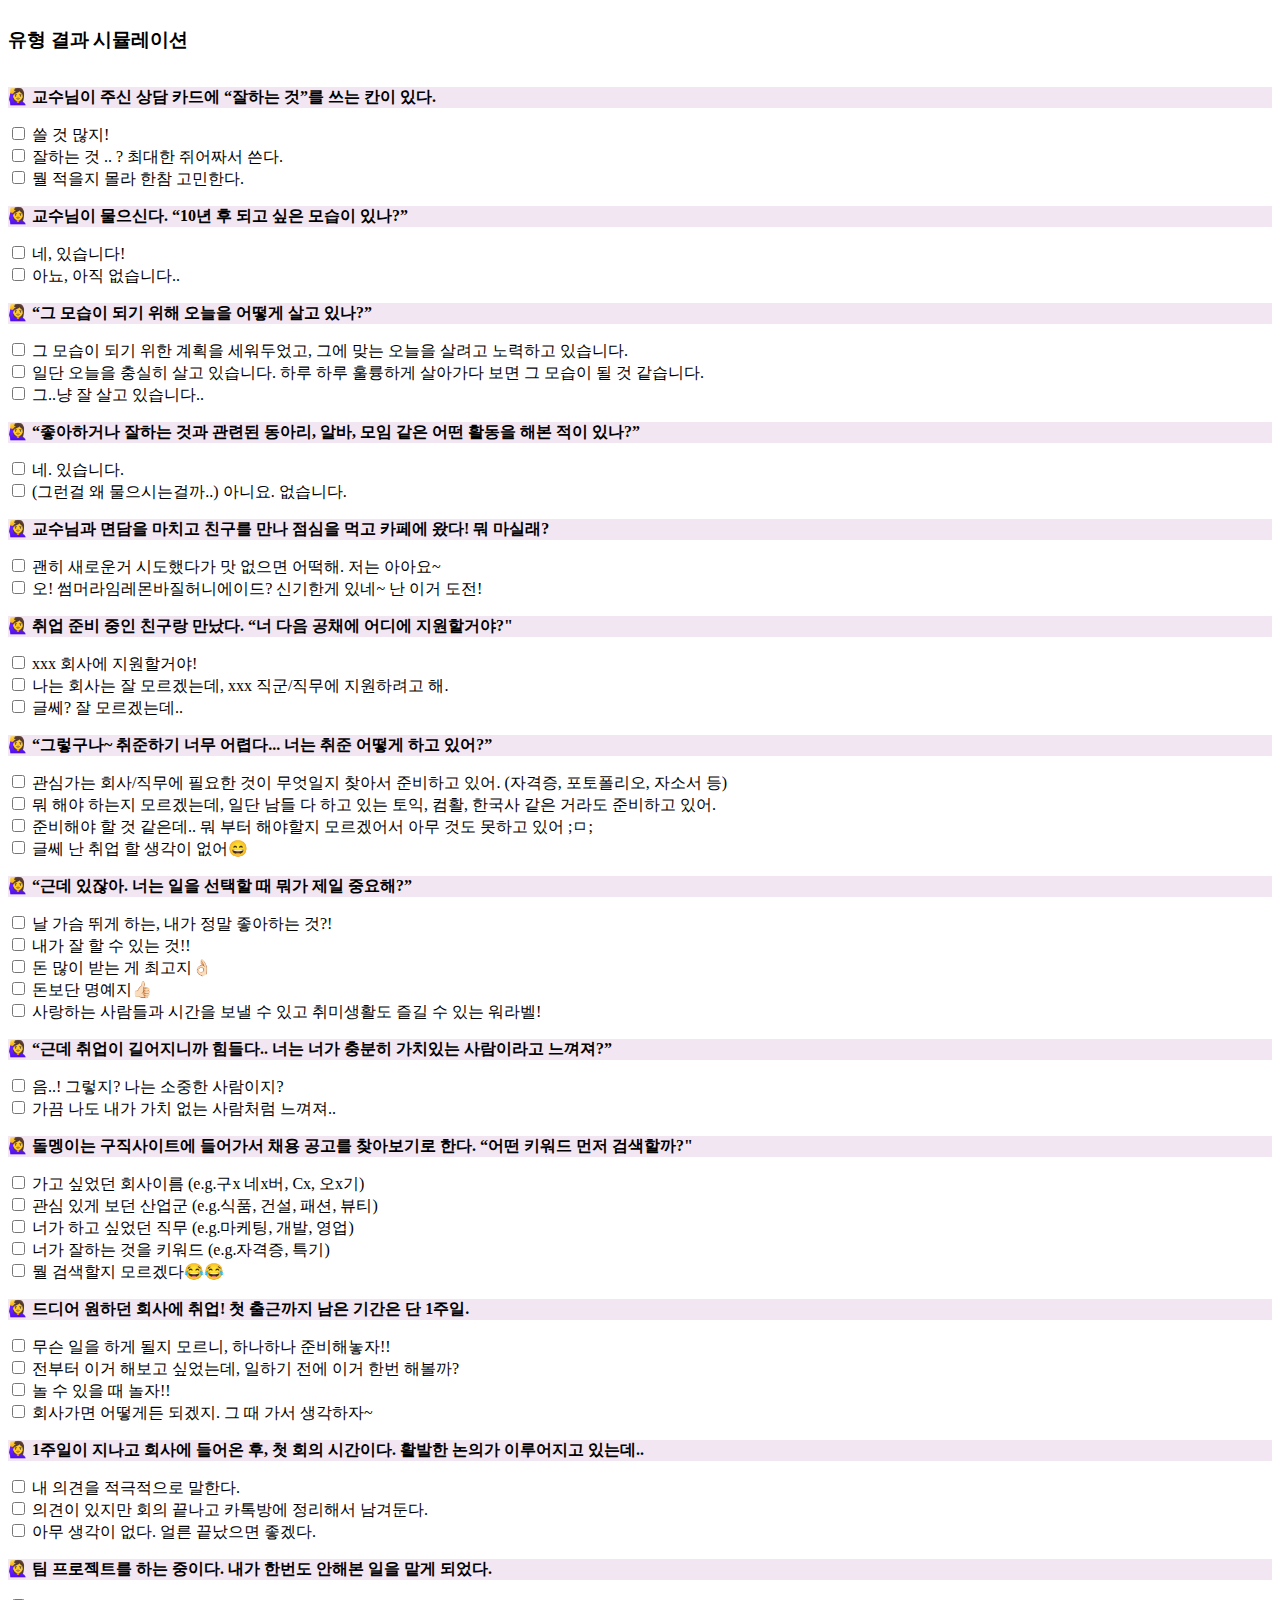
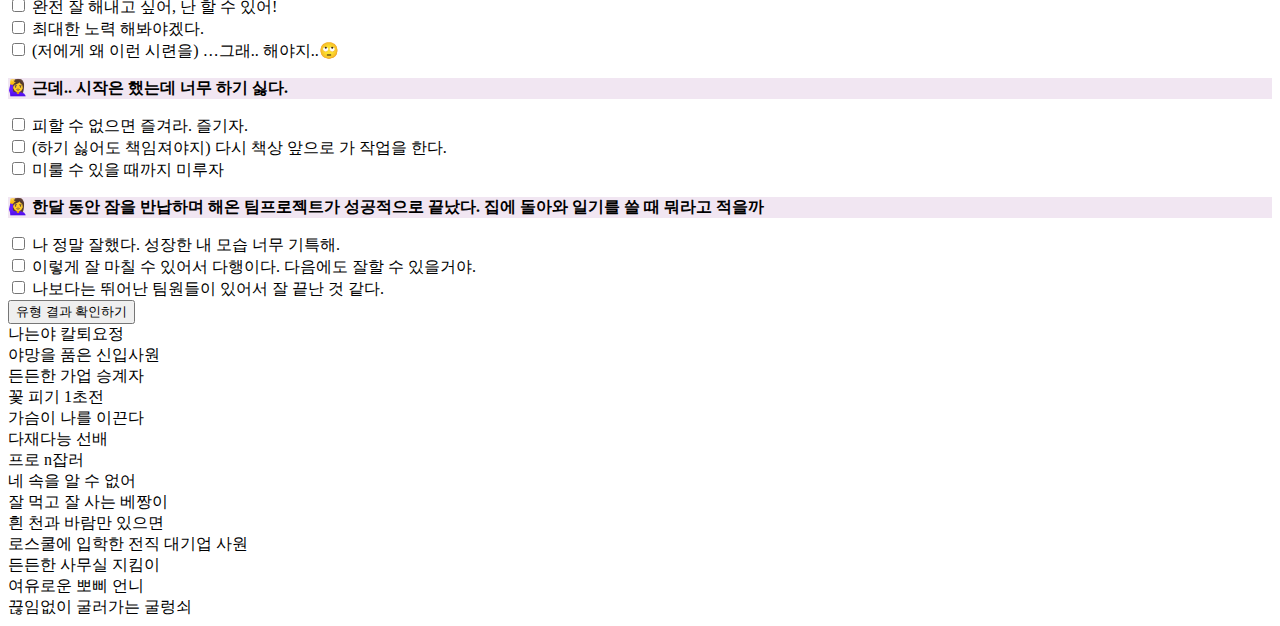
<file: index.html>
<!DOCTYPE html>
<html lang="en">
  <head>
    <meta charset="UTF-8" />
    <meta http-equiv="X-UA-Compatible" content="IE=edge" />
    <meta name="viewport" content="width=device-width, initial-scale=1.0" />
    <link
      href="https://cdn.jsdelivr.net/npm/bootstrap@5.2.0-beta1/dist/css/bootstrap.min.css"
      rel="stylesheet"
      integrity="sha384-0evHe/X+R7YkIZDRvuzKMRqM+OrBnVFBL6DOitfPri4tjfHxaWutUpFmBp4vmVor"
      crossorigin="anonymous"
    />
    <link rel="stylesheet" href="style.css" />
    <title>dolmaengee</title>
  </head>
  <body>
    <div class="container">
      <div class="row">
        <h3 class="align-content-center text-center p-3">
          유형 결과 시뮬레이션
        </h3>
      </div>
      <div class="row">
        <div class="col-9">
          <div class="row">
            <div class="col">
              <div>
                <p class="mb-0 question_text">                🙋‍♀️ 교수님이 주신 상담 카드에 “잘하는 것”를 쓰는 칸이 있다.
                </p>
                <div class="form-check">
                  <input class="form-check-input" type="checkbox" id="q1a1" />
                  <label class="form-check-label" for="q1a1">
                    쓸 것 많지!
                  </label>
                </div>
                <div class="form-check">
                  <input
                    class="form-check-input"
                    type="checkbox"
                    value=""
                    id="q1a2"
                  />
                  <label class="form-check-label" for="q1a2">
                    잘하는 것 .. ? 최대한 쥐어짜서 쓴다.
                  </label>
                </div>
                <div class="form-check">
                  <input
                    class="form-check-input"
                    type="checkbox"
                    value=""
                    id="q1a3"
                  />
                  <label class="form-check-label" for="q1a3">
                    뭘 적을지 몰라 한참 고민한다.
                  </label>
                </div>
              </div>
              <div>
                <p class="mb-0 mt-3 question_text">    
                🙋‍♀️ 교수님이 물으신다. “10년 후 되고 싶은 모습이 있나?”</p>
                <div class="form-check">
                  <input class="form-check-input" type="checkbox" id="q2a1" />
                  <label class="form-check-label" for="q2a1">
                    네, 있습니다!
                  </label>
                </div>
                <div class="form-check">
                  <input
                    class="form-check-input"
                    type="checkbox"
                    value=""
                    id="q2a2"
                  />
                  <label class="form-check-label" for="q2a2">
                    아뇨, 아직 없습니다..
                  </label>
                </div>
              </div>
              <div>
                <p class="mb-0 mt-3 question_text">
                🙋‍♀️ “그 모습이 되기 위해 오늘을 어떻게 살고 있나?”</p>

                <div class="form-check">
                  <input class="form-check-input" type="checkbox" id="q3a1" />
                  <label class="form-check-label" for="q3a1">
                    그 모습이 되기 위한 계획을 세워두었고, 그에 맞는 오늘을
                    살려고 노력하고 있습니다.
                  </label>
                </div>
                <div class="form-check">
                  <input
                    class="form-check-input"
                    type="checkbox"
                    value=""
                    id="q3a2"
                  />
                  <label class="form-check-label" for="q3a2">
                    일단 오늘을 충실히 살고 있습니다. 하루 하루 훌륭하게
                    살아가다 보면 그 모습이 될 것 같습니다.
                  </label>
                </div>
                <div class="form-check">
                  <input
                    class="form-check-input"
                    type="checkbox"
                    value=""
                    id="q3a3"
                  />
                  <label class="form-check-label" for="q3a3">
                    그..냥 잘 살고 있습니다..
                  </label>
                </div>
              </div>
              <div>
                <p class="mb-0 mt-3 question_text">
                🙋‍♀️ “좋아하거나 잘하는 것과 관련된 동아리, 알바, 모임 같은 어떤
                활동을 해본 적이 있나?”</p>
                <div class="form-check">
                  <input class="form-check-input" type="checkbox" id="q4a1" />
                  <label class="form-check-label" for="q4a1">
                    네. 있습니다.
                  </label>
                </div>
                <div class="form-check">
                  <input
                    class="form-check-input"
                    type="checkbox"
                    value=""
                    id="q4a2"
                  />
                  <label class="form-check-label" for="q4a2">
                    (그런걸 왜 물으시는걸까..) 아니요. 없습니다.
                  </label>
                </div>
              </div>
              <div>
                <p class="mb-0 mt-3 question_text">
                🙋‍♀️ 교수님과 면담을 마치고 친구를 만나 점심을 먹고 카페에 왔다!
                뭐 마실래?</p>
                <div class="form-check">
                  <input class="form-check-input" type="checkbox" id="q5a1" />
                  <label class="form-check-label" for="q5a1">
                    괜히 새로운거 시도했다가 맛 없으면 어떡해. 저는 아아요~
                  </label>
                </div>
                <div class="form-check">
                  <input
                    class="form-check-input"
                    type="checkbox"
                    value=""
                    id="q5a2"
                  />
                  <label class="form-check-label" for="q5a2">
                    오! 썸머라임레몬바질허니에이드? 신기한게 있네~ 난 이거 도전!
                  </label>
                </div>
              </div>
              <div>
                <p class="mb-0 mt-3 question_text">
                🙋‍♀️ 취업 준비 중인 친구랑 만났다. “너 다음 공채에 어디에
                지원할거야?"</p>
                <div class="form-check">
                  <input class="form-check-input" type="checkbox" id="q6a1" />
                  <label class="form-check-label" for="q6a1">
                    xxx 회사에 지원할거야!
                  </label>
                </div>
                <div class="form-check">
                  <input class="form-check-input" type="checkbox" id="q6a2" />
                  <label class="form-check-label" for="q6a2">
                    나는 회사는 잘 모르겠는데, xxx 직군/직무에 지원하려고 해.
                  </label>
                </div>
                <div class="form-check">
                  <input class="form-check-input" type="checkbox" id="q6a3" />
                  <label class="form-check-label" for="q6a3">
                    글쎄? 잘 모르겠는데..
                  </label>
                </div>
              </div>
              <div>
                <p class="mb-0 mt-3 question_text">
                🙋‍♀️ “그렇구나~ 취준하기 너무 어렵다... 너는 취준 어떻게 하고
                있어?”</p>
                <div class="form-check">
                  <input class="form-check-input" type="checkbox" id="q7a1" />
                  <label class="form-check-label" for="q7a1">
                    관심가는 회사/직무에 필요한 것이 무엇일지 찾아서 준비하고
                    있어. (자격증, 포토폴리오, 자소서 등)
                  </label>
                </div>
                <div class="form-check">
                  <input class="form-check-input" type="checkbox" id="q7a2" />
                  <label class="form-check-label" for="q7a2">
                    뭐 해야 하는지 모르겠는데, 일단 남들 다 하고 있는 토익,
                    컴활, 한국사 같은 거라도 준비하고 있어.
                  </label>
                </div>
                <div class="form-check">
                  <input class="form-check-input" type="checkbox" id="q7a3" />
                  <label class="form-check-label" for="q7a3">
                    준비해야 할 것 같은데.. 뭐 부터 해야할지 모르겠어서 아무
                    것도 못하고 있어 ;ㅁ;
                  </label>
                </div>
                <div class="form-check">
                  <input class="form-check-input" type="checkbox" id="q7a4" />
                  <label class="form-check-label" for="q7a4">
                    글쎄 난 취업 할 생각이 없어😄
                  </label>
                </div>
              </div>
              <div>
                <p class="mb-0 mt-3 question_text">
                🙋‍♀️ “근데 있잖아. 너는 일을 선택할 때 뭐가 제일 중요해?”</p>
                <div class="form-check">
                  <input class="form-check-input" type="checkbox" id="q8a1" />
                  <label class="form-check-label" for="q8a1">
                    날 가슴 뛰게 하는, 내가 정말 좋아하는 것?!
                  </label>
                </div>
                <div class="form-check">
                  <input class="form-check-input" type="checkbox" id="q8a2" />
                  <label class="form-check-label" for="q8a2">
                    내가 잘 할 수 있는 것!!
                  </label>
                </div>
                <div class="form-check">
                  <input class="form-check-input" type="checkbox" id="q8a3" />
                  <label class="form-check-label" for="q8a3">
                    돈 많이 받는 게 최고지👌🏻
                  </label>
                </div>
                <div class="form-check">
                  <input class="form-check-input" type="checkbox" id="q8a4" />
                  <label class="form-check-label" for="q8a4">
                    돈보단 명예지👍🏻
                  </label>
                </div>
                <div class="form-check">
                  <input class="form-check-input" type="checkbox" id="q8a5" />
                  <label class="form-check-label" for="q8a5">
                    사랑하는 사람들과 시간을 보낼 수 있고 취미생활도 즐길 수
                    있는 워라벨!
                  </label>
                </div>
              </div>
            </div>
            <div class="col">
              <div>
                <p class="mb-0 question_text">
                🙋‍♀️ “근데 취업이 길어지니까 힘들다.. 너는 너가 충분히 가치있는
                사람이라고 느껴져?”</p>
                <div class="form-check">
                  <input class="form-check-input" type="checkbox" id="q9a1" />
                  <label class="form-check-label" for="q9a1">
                    음..! 그렇지? 나는 소중한 사람이지?
                  </label>
                </div>
                <div class="form-check">
                  <input class="form-check-input" type="checkbox" id="q9a2" />
                  <label class="form-check-label" for="q9a2">
                    가끔 나도 내가 가치 없는 사람처럼 느껴져..
                  </label>
                </div>
              </div>
              <div>
                <p class="mb-0 mt-3 question_text">
                🙋‍♀️ 돌멩이는 구직사이트에 들어가서 채용 공고를 찾아보기로 한다.
                “어떤 키워드 먼저 검색할까?"</p>

                <div class="form-check">
                  <input class="form-check-input" type="checkbox" id="q10a1" />
                  <label class="form-check-label" for="q10a1">
                    가고 싶었던 회사이름 (e.g.구x 네x버, Cx, 오x기)
                  </label>
                </div>
                <div class="form-check">
                  <input class="form-check-input" type="checkbox" id="q10a2" />
                  <label class="form-check-label" for="q10a2">
                    관심 있게 보던 산업군 (e.g.식품, 건설, 패션, 뷰티)
                  </label>
                </div>
                <div class="form-check">
                  <input class="form-check-input" type="checkbox" id="q10a3" />
                  <label class="form-check-label" for="q10a3">
                    너가 하고 싶었던 직무 (e.g.마케팅, 개발, 영업)
                  </label>
                </div>
                <div class="form-check">
                  <input class="form-check-input" type="checkbox" id="q10a4" />
                  <label class="form-check-label" for="q10a4">
                    너가 잘하는 것을 키워드 (e.g.자격증, 특기)
                  </label>
                </div>
                <div class="form-check">
                  <input class="form-check-input" type="checkbox" id="q10a5" />
                  <label class="form-check-label" for="q10a5">
                    뭘 검색할지 모르겠다😂😂
                  </label>
                </div>
              </div>
              <div>
                <p class="mb-0 mt-3 question_text">
                🙋‍♀️ 드디어 원하던 회사에 취업! 첫 출근까지 남은 기간은 단 1주일.</p>

                <div class="form-check">
                  <input class="form-check-input" type="checkbox" id="q11a1" />
                  <label class="form-check-label" for="q11a1">
                    무슨 일을 하게 될지 모르니, 하나하나 준비해놓자!!
                  </label>
                </div>
                <div class="form-check">
                  <input class="form-check-input" type="checkbox" id="q11a2" />
                  <label class="form-check-label" for="q11a2">
                    전부터 이거 해보고 싶었는데, 일하기 전에 이거 한번 해볼까?
                  </label>
                </div>
                <div class="form-check">
                  <input class="form-check-input" type="checkbox" id="q11a3" />
                  <label class="form-check-label" for="q11a3">
                    놀 수 있을 때 놀자!!
                  </label>
                </div>
                <div class="form-check">
                  <input class="form-check-input" type="checkbox" id="q11a4" />
                  <label class="form-check-label" for="q11a4">
                    회사가면 어떻게든 되겠지. 그 때 가서 생각하자~
                  </label>
                </div>
              </div>
              <div>
                <p class="mb-0 mt-3 question_text">
                🙋‍♀️ 1주일이 지나고 회사에 들어온 후, 첫 회의 시간이다. 활발한
                논의가 이루어지고 있는데..</p>

                <div class="form-check">
                  <input class="form-check-input" type="checkbox" id="q12a1" />
                  <label class="form-check-label" for="q12a1">
                    내 의견을 적극적으로 말한다.
                  </label>
                </div>
                <div class="form-check">
                  <input class="form-check-input" type="checkbox" id="q12a2" />
                  <label class="form-check-label" for="q12a2">
                    의견이 있지만 회의 끝나고 카톡방에 정리해서 남겨둔다.
                  </label>
                </div>
                <div class="form-check">
                  <input class="form-check-input" type="checkbox" id="q12a3" />
                  <label class="form-check-label" for="q12a3">
                    아무 생각이 없다. 얼른 끝났으면 좋겠다.
                  </label>
                </div>
              </div>
              <div>
                <p class="mb-0 mt-3 question_text">
                🙋‍♀️ 팀 프로젝트를 하는 중이다. 내가 한번도 안해본 일을 맡게
                되었다.</p>

                <div class="form-check">
                  <input class="form-check-input" type="checkbox" id="q13a1" />
                  <label class="form-check-label" for="q13a1">
                    완전 잘 해내고 싶어, 난 할 수 있어!
                  </label>
                </div>
                <div class="form-check">
                  <input class="form-check-input" type="checkbox" id="q13a2" />
                  <label class="form-check-label" for="q13a2">
                    최대한 노력 해봐야겠다.
                  </label>
                </div>
                <div class="form-check">
                  <input class="form-check-input" type="checkbox" id="q13a3" />
                  <label class="form-check-label" for="q13a3">
                    (저에게 왜 이런 시련을) …그래.. 해야지..🙄
                  </label>
                </div>
              </div>
              <div>
                <p class="mb-0 mt-3 question_text">
                🙋‍♀️ 근데.. 시작은 했는데 너무 하기 싫다.</p>
                <div class="form-check">
                  <input class="form-check-input" type="checkbox" id="q14a1" />
                  <label class="form-check-label" for="q14a1">
                    피할 수 없으면 즐겨라. 즐기자.
                  </label>
                </div>
                <div class="form-check">
                  <input class="form-check-input" type="checkbox" id="q14a2" />
                  <label class="form-check-label" for="q14a2">
                    (하기 싫어도 책임져야지) 다시 책상 앞으로 가 작업을 한다.
                  </label>
                </div>
                <div class="form-check">
                  <input class="form-check-input" type="checkbox" id="q14a3" />
                  <label class="form-check-label" for="q14a3">
                    미룰 수 있을 때까지 미루자
                  </label>
                </div>
              </div>
              <div>
                <p class="mb-0 mt-3 question_text">
                🙋‍♀️ 한달 동안 잠을 반납하며 해온 팀프로젝트가 성공적으로 끝났다.
                집에 돌아와 일기를 쓸 때 뭐라고 적을까</p>
                <div class="form-check">
                  <input class="form-check-input" type="checkbox" id="q15a1" />
                  <label class="form-check-label" for="q15a1">
                    나 정말 잘했다. 성장한 내 모습 너무 기특해.
                  </label>
                </div>
                <div class="form-check">
                  <input class="form-check-input" type="checkbox" id="q15a2" />
                  <label class="form-check-label" for="q15a2">
                    이렇게 잘 마칠 수 있어서 다행이다. 다음에도 잘할 수
                    있을거야.
                  </label>
                </div>
                <div class="form-check">
                  <input class="form-check-input" type="checkbox" id="q15a3" />
                  <label class="form-check-label" for="q15a3">
                    나보다는 뛰어난 팀원들이 있어서 잘 끝난 것 같다.
                  </label>
                </div>
              </div>
            </div>
          </div>
        </div>
        <div class="col-3" id="result_sec">
          <button type="button" class="btn btn-success mb-2" id="btn">유형 결과 확인하기</button>

          <div id="c1">나는야 칼퇴요정</div>
          <div id="c2">야망을 품은 신입사원</div>
          <div id="c3">든든한 가업 승계자</div>
          <div id="c4">꽃 피기 1초전</div>
          <div id="c5">가슴이 나를 이끈다</div>
          <div id="c6">다재다능 선배</div>
          <div id="c7">프로 n잡러</div>
          <div id="c8">네 속을 알 수 없어</div>
          <div id="c9">잘 먹고 잘 사는 베짱이</div>
          <div id="c10">흰 천과 바람만 있으면</div>
          <div id="c11">로스쿨에 입학한 전직 대기업 사원</div>
          <div id="c12">든든한 사무실 지킴이</div>
          <div id="c13">여유로운 뽀삐 언니</div>
          <div id="c14">끊임없이 굴러가는 굴렁쇠</div>
          <div id="res"></div>
        </div>
      </div>

    <script
      src="https://cdn.jsdelivr.net/npm/bootstrap@5.2.0-beta1/dist/js/bootstrap.bundle.min.js"
      integrity="sha384-pprn3073KE6tl6bjs2QrFaJGz5/SUsLqktiwsUTF55Jfv3qYSDhgCecCxMW52nD2"
      crossorigin="anonymous"
    ></script>
    <script src="logic.js"></script>
  </body>
</html>
</file>
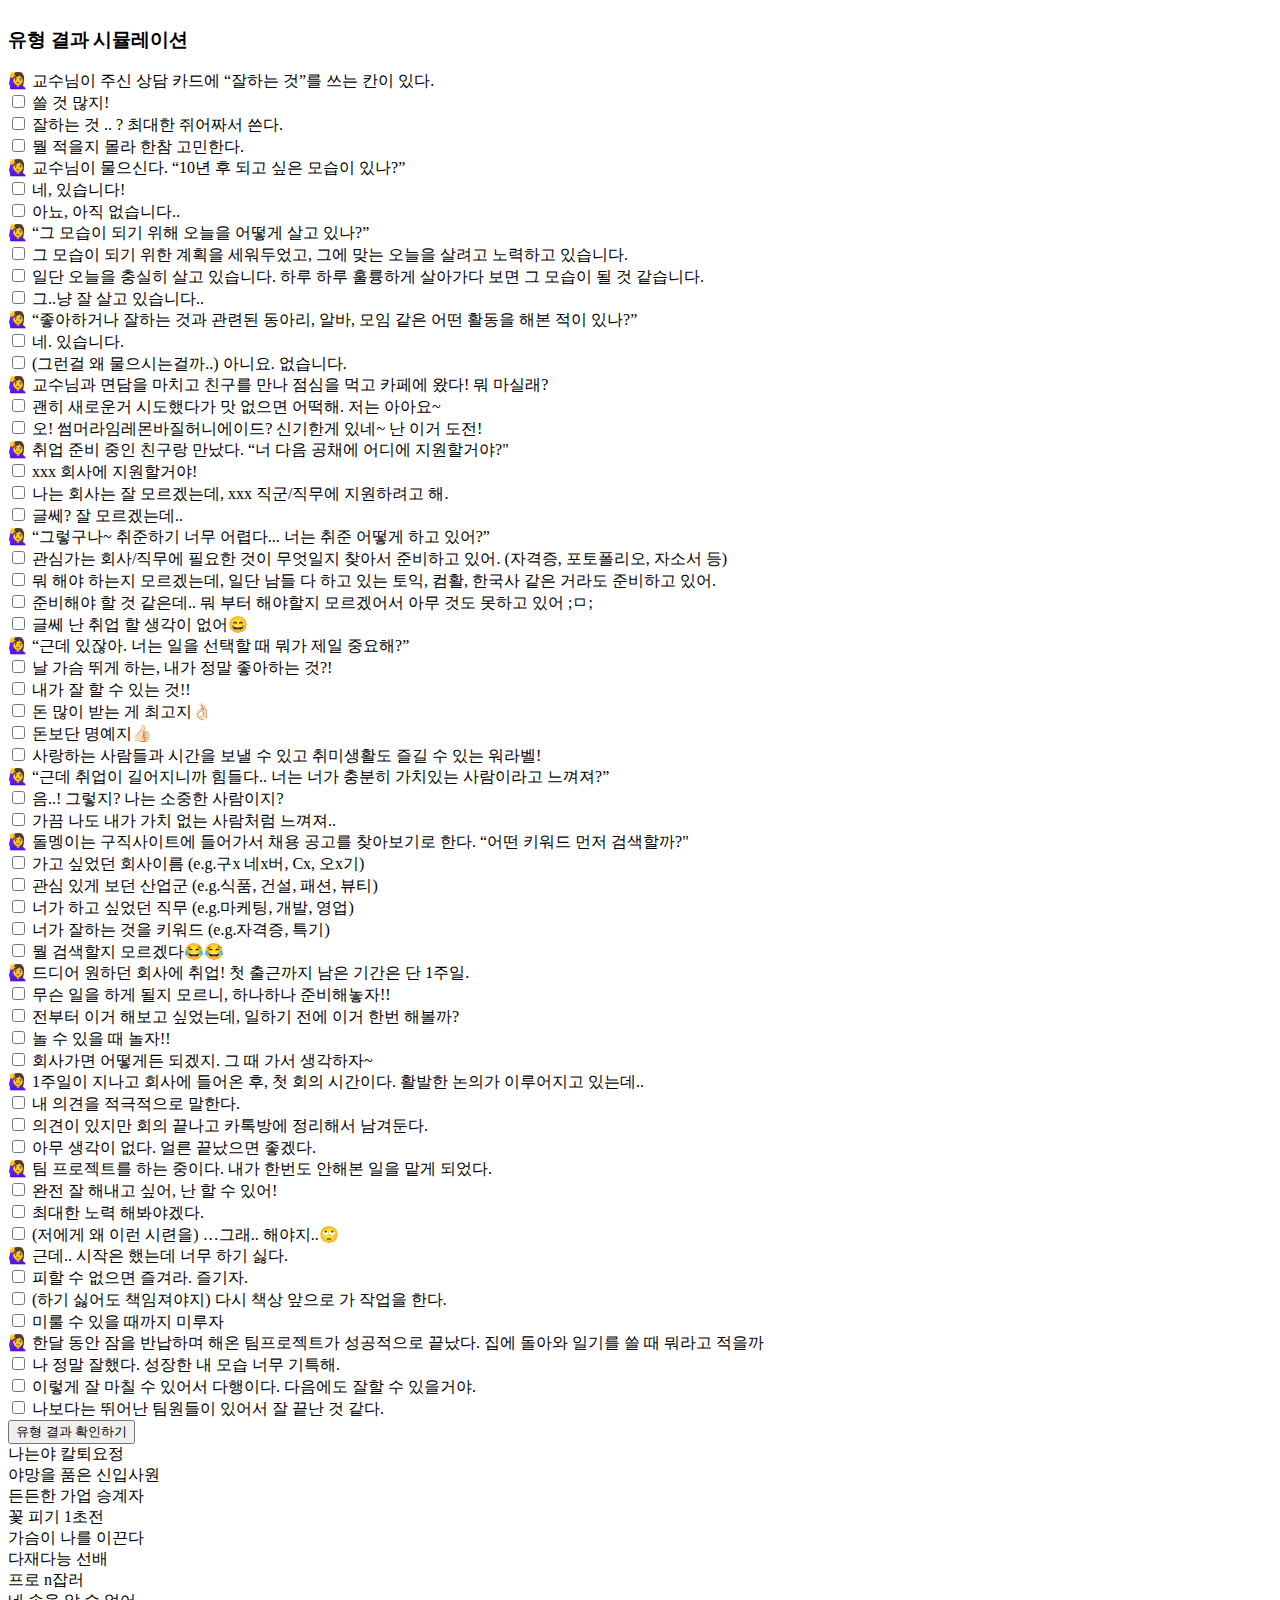
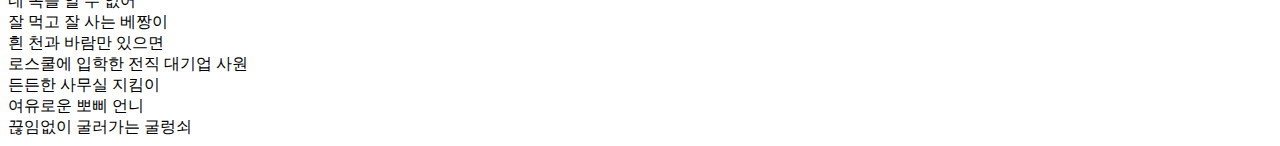
<file: page.html>
<!DOCTYPE html>
<html lang="en">
  <head>
    <meta charset="UTF-8" />
    <meta http-equiv="X-UA-Compatible" content="IE=edge" />
    <meta name="viewport" content="width=device-width, initial-scale=1.0" />
    <link
      href="https://cdn.jsdelivr.net/npm/bootstrap@5.2.0-beta1/dist/css/bootstrap.min.css"
      rel="stylesheet"
      integrity="sha384-0evHe/X+R7YkIZDRvuzKMRqM+OrBnVFBL6DOitfPri4tjfHxaWutUpFmBp4vmVor"
      crossorigin="anonymous"
    />
    <link rel="stylesheet" href="style.css" />
    <title>dolmaengee</title>
  </head>
  <body>
    <div class="container">
      <div class="row">
        <h3 class="align-content-center text-center p-3">
          유형 결과 시뮬레이션
        </h3>
      </div>
      <div class="row">
        <div class="col-10">
          <div class="row">
            <div class="col">
              <div>
                🙋‍♀️ 교수님이 주신 상담 카드에 “잘하는 것”를 쓰는 칸이 있다.
                <div class="form-check">
                  <input class="form-check-input" type="checkbox" id="q1a1" />
                  <label class="form-check-label" for="q1a1">
                    쓸 것 많지!
                  </label>
                </div>
                <div class="form-check">
                  <input
                    class="form-check-input"
                    type="checkbox"
                    value=""
                    id="q1a2"
                  />
                  <label class="form-check-label" for="q1a2">
                    잘하는 것 .. ? 최대한 쥐어짜서 쓴다.
                  </label>
                </div>
                <div class="form-check">
                  <input
                    class="form-check-input"
                    type="checkbox"
                    value=""
                    id="q1a3"
                  />
                  <label class="form-check-label" for="q1a3">
                    뭘 적을지 몰라 한참 고민한다.
                  </label>
                </div>
              </div>
              <div>
                🙋‍♀️ 교수님이 물으신다. “10년 후 되고 싶은 모습이 있나?”
                <div class="form-check">
                  <input class="form-check-input" type="checkbox" id="q2a1" />
                  <label class="form-check-label" for="q2a1">
                    네, 있습니다!
                  </label>
                </div>
                <div class="form-check">
                  <input
                    class="form-check-input"
                    type="checkbox"
                    value=""
                    id="q2a2"
                  />
                  <label class="form-check-label" for="q2a2">
                    아뇨, 아직 없습니다..
                  </label>
                </div>
              </div>
              <div>
                🙋‍♀️ “그 모습이 되기 위해 오늘을 어떻게 살고 있나?”
                <div class="form-check">
                  <input class="form-check-input" type="checkbox" id="q3a1" />
                  <label class="form-check-label" for="q3a1">
                    그 모습이 되기 위한 계획을 세워두었고, 그에 맞는 오늘을
                    살려고 노력하고 있습니다.
                  </label>
                </div>
                <div class="form-check">
                  <input
                    class="form-check-input"
                    type="checkbox"
                    value=""
                    id="q3a2"
                  />
                  <label class="form-check-label" for="q3a2">
                    일단 오늘을 충실히 살고 있습니다. 하루 하루 훌륭하게
                    살아가다 보면 그 모습이 될 것 같습니다.
                  </label>
                </div>
                <div class="form-check">
                  <input
                    class="form-check-input"
                    type="checkbox"
                    value=""
                    id="q3a3"
                  />
                  <label class="form-check-label" for="q3a3">
                    그..냥 잘 살고 있습니다..
                  </label>
                </div>
              </div>
              <div>
                🙋‍♀️ “좋아하거나 잘하는 것과 관련된 동아리, 알바, 모임 같은 어떤
                활동을 해본 적이 있나?”
                <div class="form-check">
                  <input class="form-check-input" type="checkbox" id="q4a1" />
                  <label class="form-check-label" for="q4a1">
                    네. 있습니다.
                  </label>
                </div>
                <div class="form-check">
                  <input
                    class="form-check-input"
                    type="checkbox"
                    value=""
                    id="q4a2"
                  />
                  <label class="form-check-label" for="q4a2">
                    (그런걸 왜 물으시는걸까..) 아니요. 없습니다.
                  </label>
                </div>
              </div>
              <div>
                🙋‍♀️ 교수님과 면담을 마치고 친구를 만나 점심을 먹고 카페에 왔다!
                뭐 마실래?
                <div class="form-check">
                  <input class="form-check-input" type="checkbox" id="q5a1" />
                  <label class="form-check-label" for="q5a1">
                    괜히 새로운거 시도했다가 맛 없으면 어떡해. 저는 아아요~
                  </label>
                </div>
                <div class="form-check">
                  <input
                    class="form-check-input"
                    type="checkbox"
                    value=""
                    id="q5a2"
                  />
                  <label class="form-check-label" for="q5a2">
                    오! 썸머라임레몬바질허니에이드? 신기한게 있네~ 난 이거 도전!
                  </label>
                </div>
              </div>
              <div>
                🙋‍♀️ 취업 준비 중인 친구랑 만났다. “너 다음 공채에 어디에
                지원할거야?"
                <div class="form-check">
                  <input class="form-check-input" type="checkbox" id="q6a1" />
                  <label class="form-check-label" for="q6a1">
                    xxx 회사에 지원할거야!
                  </label>
                </div>
                <div class="form-check">
                  <input class="form-check-input" type="checkbox" id="q6a2" />
                  <label class="form-check-label" for="q6a2">
                    나는 회사는 잘 모르겠는데, xxx 직군/직무에 지원하려고 해.
                  </label>
                </div>
                <div class="form-check">
                  <input class="form-check-input" type="checkbox" id="q6a3" />
                  <label class="form-check-label" for="q6a3">
                    글쎄? 잘 모르겠는데..
                  </label>
                </div>
              </div>
              <div>
                🙋‍♀️ “그렇구나~ 취준하기 너무 어렵다... 너는 취준 어떻게 하고
                있어?”
                <div class="form-check">
                  <input class="form-check-input" type="checkbox" id="q7a1" />
                  <label class="form-check-label" for="q7a1">
                    관심가는 회사/직무에 필요한 것이 무엇일지 찾아서 준비하고
                    있어. (자격증, 포토폴리오, 자소서 등)
                  </label>
                </div>
                <div class="form-check">
                  <input class="form-check-input" type="checkbox" id="q7a2" />
                  <label class="form-check-label" for="q7a2">
                    뭐 해야 하는지 모르겠는데, 일단 남들 다 하고 있는 토익,
                    컴활, 한국사 같은 거라도 준비하고 있어.
                  </label>
                </div>
                <div class="form-check">
                  <input class="form-check-input" type="checkbox" id="q7a3" />
                  <label class="form-check-label" for="q7a3">
                    준비해야 할 것 같은데.. 뭐 부터 해야할지 모르겠어서 아무
                    것도 못하고 있어 ;ㅁ;
                  </label>
                </div>
                <div class="form-check">
                  <input class="form-check-input" type="checkbox" id="q7a4" />
                  <label class="form-check-label" for="q7a4">
                    글쎄 난 취업 할 생각이 없어😄
                  </label>
                </div>
              </div>
              <div>
                🙋‍♀️ “근데 있잖아. 너는 일을 선택할 때 뭐가 제일 중요해?”
                <div class="form-check">
                  <input class="form-check-input" type="checkbox" id="q8a1" />
                  <label class="form-check-label" for="q8a1">
                    날 가슴 뛰게 하는, 내가 정말 좋아하는 것?!
                  </label>
                </div>
                <div class="form-check">
                  <input class="form-check-input" type="checkbox" id="q8a2" />
                  <label class="form-check-label" for="q8a2">
                    내가 잘 할 수 있는 것!!
                  </label>
                </div>
                <div class="form-check">
                  <input class="form-check-input" type="checkbox" id="q8a3" />
                  <label class="form-check-label" for="q8a3">
                    돈 많이 받는 게 최고지👌🏻
                  </label>
                </div>
                <div class="form-check">
                  <input class="form-check-input" type="checkbox" id="q8a4" />
                  <label class="form-check-label" for="q8a4">
                    돈보단 명예지👍🏻
                  </label>
                </div>
                <div class="form-check">
                  <input class="form-check-input" type="checkbox" id="q8a5" />
                  <label class="form-check-label" for="q8a5">
                    사랑하는 사람들과 시간을 보낼 수 있고 취미생활도 즐길 수
                    있는 워라벨!
                  </label>
                </div>
              </div>
            </div>
            <div class="col">
              <div>
                🙋‍♀️ “근데 취업이 길어지니까 힘들다.. 너는 너가 충분히 가치있는
                사람이라고 느껴져?”
                <div class="form-check">
                  <input class="form-check-input" type="checkbox" id="q9a1" />
                  <label class="form-check-label" for="q9a1">
                    음..! 그렇지? 나는 소중한 사람이지?
                  </label>
                </div>
                <div class="form-check">
                  <input class="form-check-input" type="checkbox" id="q9a2" />
                  <label class="form-check-label" for="q9a2">
                    가끔 나도 내가 가치 없는 사람처럼 느껴져..
                  </label>
                </div>
              </div>
              <div>
                🙋‍♀️ 돌멩이는 구직사이트에 들어가서 채용 공고를 찾아보기로 한다.
                “어떤 키워드 먼저 검색할까?"

                <div class="form-check">
                  <input class="form-check-input" type="checkbox" id="q10a1" />
                  <label class="form-check-label" for="q10a1">
                    가고 싶었던 회사이름 (e.g.구x 네x버, Cx, 오x기)
                  </label>
                </div>
                <div class="form-check">
                  <input class="form-check-input" type="checkbox" id="q10a2" />
                  <label class="form-check-label" for="q10a2">
                    관심 있게 보던 산업군 (e.g.식품, 건설, 패션, 뷰티)
                  </label>
                </div>
                <div class="form-check">
                  <input class="form-check-input" type="checkbox" id="q10a3" />
                  <label class="form-check-label" for="q10a3">
                    너가 하고 싶었던 직무 (e.g.마케팅, 개발, 영업)
                  </label>
                </div>
                <div class="form-check">
                  <input class="form-check-input" type="checkbox" id="q10a4" />
                  <label class="form-check-label" for="q10a4">
                    너가 잘하는 것을 키워드 (e.g.자격증, 특기)
                  </label>
                </div>
                <div class="form-check">
                  <input class="form-check-input" type="checkbox" id="q10a5" />
                  <label class="form-check-label" for="q10a5">
                    뭘 검색할지 모르겠다😂😂
                  </label>
                </div>
              </div>
              <div>
                🙋‍♀️ 드디어 원하던 회사에 취업! 첫 출근까지 남은 기간은 단 1주일.

                <div class="form-check">
                  <input class="form-check-input" type="checkbox" id="q11a1" />
                  <label class="form-check-label" for="q11a1">
                    무슨 일을 하게 될지 모르니, 하나하나 준비해놓자!!
                  </label>
                </div>
                <div class="form-check">
                  <input class="form-check-input" type="checkbox" id="q11a2" />
                  <label class="form-check-label" for="q11a2">
                    전부터 이거 해보고 싶었는데, 일하기 전에 이거 한번 해볼까?
                  </label>
                </div>
                <div class="form-check">
                  <input class="form-check-input" type="checkbox" id="q11a3" />
                  <label class="form-check-label" for="q11a3">
                    놀 수 있을 때 놀자!!
                  </label>
                </div>
                <div class="form-check">
                  <input class="form-check-input" type="checkbox" id="q11a4" />
                  <label class="form-check-label" for="q11a4">
                    회사가면 어떻게든 되겠지. 그 때 가서 생각하자~
                  </label>
                </div>
              </div>
              <div>
                🙋‍♀️ 1주일이 지나고 회사에 들어온 후, 첫 회의 시간이다. 활발한
                논의가 이루어지고 있는데..

                <div class="form-check">
                  <input class="form-check-input" type="checkbox" id="q12a1" />
                  <label class="form-check-label" for="q12a1">
                    내 의견을 적극적으로 말한다.
                  </label>
                </div>
                <div class="form-check">
                  <input class="form-check-input" type="checkbox" id="q12a2" />
                  <label class="form-check-label" for="q12a2">
                    의견이 있지만 회의 끝나고 카톡방에 정리해서 남겨둔다.
                  </label>
                </div>
                <div class="form-check">
                  <input class="form-check-input" type="checkbox" id="q12a3" />
                  <label class="form-check-label" for="q12a3">
                    아무 생각이 없다. 얼른 끝났으면 좋겠다.
                  </label>
                </div>
              </div>
              <div>
                🙋‍♀️ 팀 프로젝트를 하는 중이다. 내가 한번도 안해본 일을 맡게
                되었다.

                <div class="form-check">
                  <input class="form-check-input" type="checkbox" id="q13a1" />
                  <label class="form-check-label" for="q13a1">
                    완전 잘 해내고 싶어, 난 할 수 있어!
                  </label>
                </div>
                <div class="form-check">
                  <input class="form-check-input" type="checkbox" id="q13a2" />
                  <label class="form-check-label" for="q13a2">
                    최대한 노력 해봐야겠다.
                  </label>
                </div>
                <div class="form-check">
                  <input class="form-check-input" type="checkbox" id="q13a3" />
                  <label class="form-check-label" for="q13a3">
                    (저에게 왜 이런 시련을) …그래.. 해야지..🙄
                  </label>
                </div>
              </div>
              <div>
                🙋‍♀️ 근데.. 시작은 했는데 너무 하기 싫다.
                <div class="form-check">
                  <input class="form-check-input" type="checkbox" id="q14a1" />
                  <label class="form-check-label" for="q14a1">
                    피할 수 없으면 즐겨라. 즐기자.
                  </label>
                </div>
                <div class="form-check">
                  <input class="form-check-input" type="checkbox" id="q14a2" />
                  <label class="form-check-label" for="q14a2">
                    (하기 싫어도 책임져야지) 다시 책상 앞으로 가 작업을 한다.
                  </label>
                </div>
                <div class="form-check">
                  <input class="form-check-input" type="checkbox" id="q14a3" />
                  <label class="form-check-label" for="q14a3">
                    미룰 수 있을 때까지 미루자
                  </label>
                </div>
              </div>
              <div>
                🙋‍♀️ 한달 동안 잠을 반납하며 해온 팀프로젝트가 성공적으로 끝났다.
                집에 돌아와 일기를 쓸 때 뭐라고 적을까
                <div class="form-check">
                  <input class="form-check-input" type="checkbox" id="q15a1" />
                  <label class="form-check-label" for="q15a1">
                    나 정말 잘했다. 성장한 내 모습 너무 기특해.
                  </label>
                </div>
                <div class="form-check">
                  <input class="form-check-input" type="checkbox" id="q15a2" />
                  <label class="form-check-label" for="q15a2">
                    이렇게 잘 마칠 수 있어서 다행이다. 다음에도 잘할 수
                    있을거야.
                  </label>
                </div>
                <div class="form-check">
                  <input class="form-check-input" type="checkbox" id="q15a3" />
                  <label class="form-check-label" for="q15a3">
                    나보다는 뛰어난 팀원들이 있어서 잘 끝난 것 같다.
                  </label>
                </div>
              </div>
            </div>
          </div>
        </div>
        <div class="col-2" id="result_sec">
          <button type="button" class="btn btn-success mb-2" id="btn">유형 결과 확인하기</button>

          <div id="c1">나는야 칼퇴요정</div>
          <div id="c2">야망을 품은 신입사원</div>
          <div id="c3">든든한 가업 승계자</div>
          <div id="c4">꽃 피기 1초전</div>
          <div id="c5">가슴이 나를 이끈다</div>
          <div id="c6">다재다능 선배</div>
          <div id="c7">프로 n잡러</div>
          <div id="c8">네 속을 알 수 없어</div>
          <div id="c9">잘 먹고 잘 사는 베짱이</div>
          <div id="c10">흰 천과 바람만 있으면</div>
          <div id="c11">로스쿨에 입학한 전직 대기업 사원</div>
          <div id="c12">든든한 사무실 지킴이</div>
          <div id="c13">여유로운 뽀삐 언니</div>
          <div id="c14">끊임없이 굴러가는 굴렁쇠</div>
        </div>
      </div>

    <script
      src="https://cdn.jsdelivr.net/npm/bootstrap@5.2.0-beta1/dist/js/bootstrap.bundle.min.js"
      integrity="sha384-pprn3073KE6tl6bjs2QrFaJGz5/SUsLqktiwsUTF55Jfv3qYSDhgCecCxMW52nD2"
      crossorigin="anonymous"
    ></script>
    <script src="logic.js"></script>
  </body>
</html>
</file>
<file: style.css>
.container{
    display: flex;
    flex-direction: column;
}
.q{
    flex-direction: column;
}
select{
    margin: 10 0;
}

input:checked + label{
    background-color: #dde8f8;
}

.question_text{
    background-color: rgba(237, 222, 238, 0.768);
    font-weight: bold;
}
</file>
